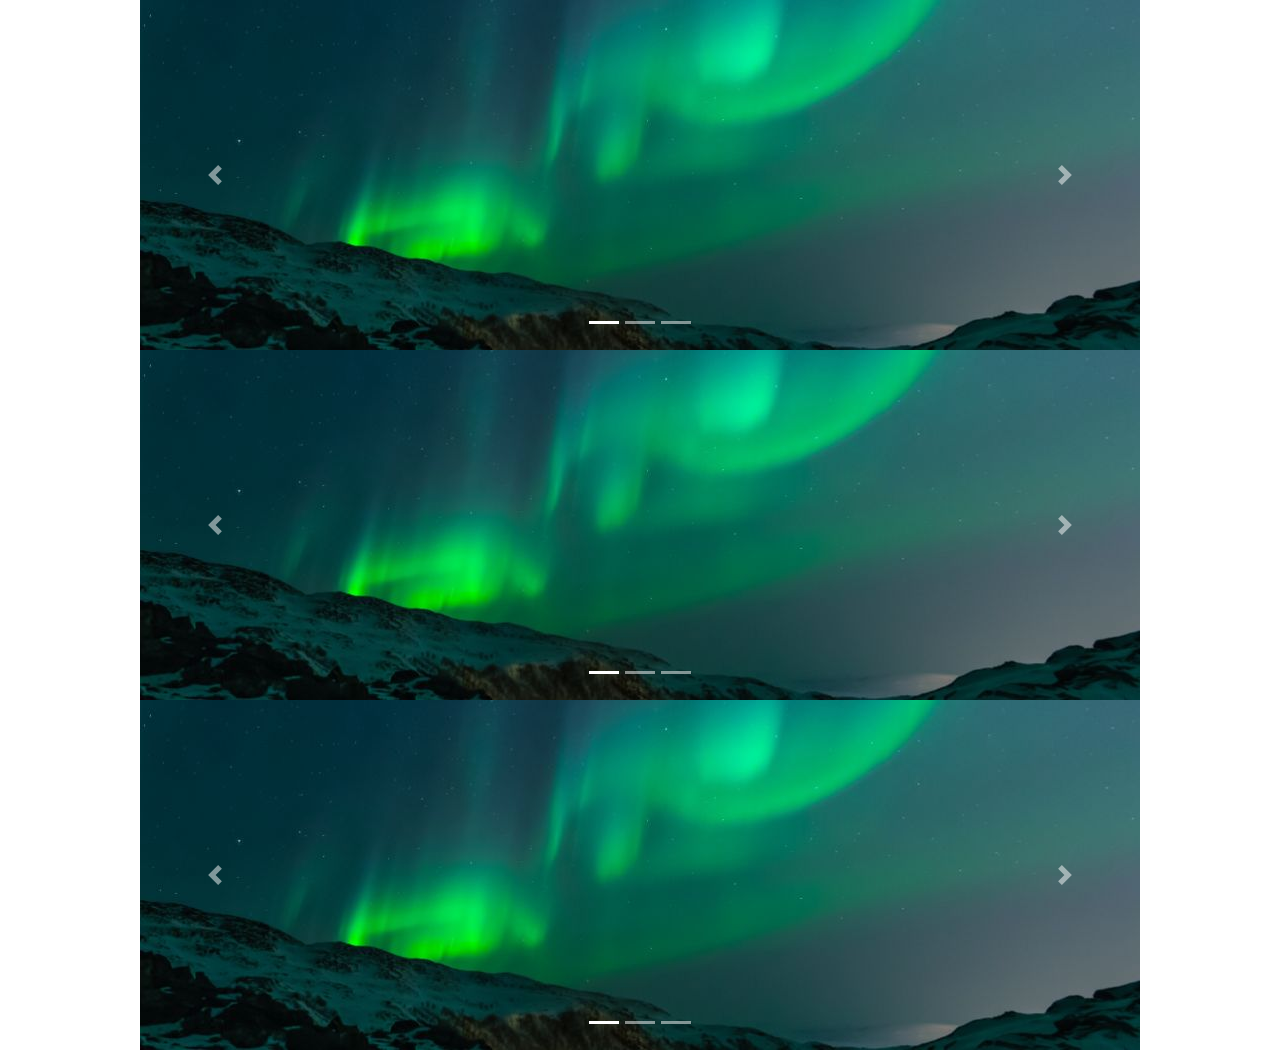
<file: www/index.html>
<head>
	<link rel='stylesheet' href='styles.css' type='text/css'>
	<script src="https://code.jquery.com/jquery-3.5.1.slim.min.js" integrity="sha384-DfXdz2htPH0lsSSs5nCTpuj/zy4C+OGpamoFVy38MVBnE+IbbVYUew+OrCXaRkfj" crossorigin="anonymous"></script>
	<script src="https://cdn.jsdelivr.net/npm/popper.js@1.16.1/dist/umd/popper.min.js" integrity="sha384-9/reFTGAW83EW2RDu2S0VKaIzap3H66lZH81PoYlFhbGU+6BZp6G7niu735Sk7lN" crossorigin="anonymous"></script>
	<script src="https://stackpath.bootstrapcdn.com/bootstrap/4.5.2/js/bootstrap.min.js" integrity="sha384-B4gt1jrGC7Jh4AgTPSdUtOBvfO8shuf57BaghqFfPlYxofvL8/KUEfYiJOMMV+rV" crossorigin="anonymous"></script>
	
	<link rel='stylesheet' href='https://stackpath.bootstrapcdn.com/bootstrap/4.5.2/css/bootstrap.min.css'
		integrity='sha384-JcKb8q3iqJ61gNV9KGb8thSsNjpSL0n8PARn9HuZOnIxN0hoP+VmmDGMN5t9UJ0Z' crossorigin='anonymous'>
</head> <body ><DIV class='container text-center'>
    <DIV id='carousel' class='carousel slide d-inline-block' data-ride='carousel'>
        <OL class='carousel-indicators'>
            <LI data-target='#carousel' data-slide-to='0' class='active'></LI><LI data-target='#carousel' data-slide-to='1'></LI><LI data-target='#carousel' data-slide-to='2'></LI></OL><DIV class='carousel-inner'>
            <DIV class='carousel-item active'>
                <IMG class='img-fluid' src='./images/img_lights_wide.jpg' alt='...'></IMG></DIV><DIV class='carousel-item'>
                <IMG class='img-fluid' src='./images/img_mountains_wide.jpg' alt='...'></IMG></DIV><DIV class='carousel-item'>
                <IMG class='img-fluid' src='./images/img_nature_wide.jpg' alt='...'></IMG></DIV></DIV><A class='carousel-control-prev' href='#carousel' role='button' data-slide='prev'>
            <SPAN class='carousel-control-prev-icon' aria-hidden='true'></SPAN><SPAN class='sr-only'>Предыдущий</SPAN></A><A class='carousel-control-next' href='#carousel' role='button' data-slide='next'>
            <SPAN class='carousel-control-next-icon' aria-hidden='true'></SPAN><SPAN class='sr-only'>Следующий</SPAN></A></DIV></DIV><DIV class='container text-center'>
    <DIV id='carousel' class='carousel slide d-inline-block' data-ride='carousel'>
        <OL class='carousel-indicators'>
            <LI data-target='#carousel' data-slide-to='0' class='active'></LI><LI data-target='#carousel' data-slide-to='1'></LI><LI data-target='#carousel' data-slide-to='2'></LI></OL><DIV class='carousel-inner'>
            <DIV class='carousel-item active'>
                <IMG class='img-fluid' src='./images/img_lights_wide.jpg' alt='...'></IMG></DIV><DIV class='carousel-item'>
                <IMG class='img-fluid' src='./images/img_mountains_wide.jpg' alt='...'></IMG></DIV><DIV class='carousel-item'>
                <IMG class='img-fluid' src='./images/img_nature_wide.jpg' alt='...'></IMG></DIV></DIV><A class='carousel-control-prev' href='#carousel' role='button' data-slide='prev'>
            <SPAN class='carousel-control-prev-icon' aria-hidden='true'></SPAN><SPAN class='sr-only'>Предыдущий</SPAN></A><A class='carousel-control-next' href='#carousel' role='button' data-slide='next'>
            <SPAN class='carousel-control-next-icon' aria-hidden='true'></SPAN><SPAN class='sr-only'>Следующий</SPAN></A></DIV></DIV><DIV class='container text-center'>
    <DIV id='carousel' class='carousel slide d-inline-block' data-ride='carousel'>
        <OL class='carousel-indicators'>
            <LI data-target='#carousel' data-slide-to='0' class='active'></LI><LI data-target='#carousel' data-slide-to='1'></LI><LI data-target='#carousel' data-slide-to='2'></LI></OL><DIV class='carousel-inner'>
            <DIV class='carousel-item active'>
                <IMG class='img-fluid' src='./images/img_lights_wide.jpg' alt='...'></IMG></DIV><DIV class='carousel-item'>
                <IMG class='img-fluid' src='./images/img_mountains_wide.jpg' alt='...'></IMG></DIV><DIV class='carousel-item'>
                <IMG class='img-fluid' src='./images/img_nature_wide.jpg' alt='...'></IMG></DIV></DIV><A class='carousel-control-prev' href='#carousel' role='button' data-slide='prev'>
            <SPAN class='carousel-control-prev-icon' aria-hidden='true'></SPAN><SPAN class='sr-only'>Предыдущий</SPAN></A><A class='carousel-control-next' href='#carousel' role='button' data-slide='next'>
            <SPAN class='carousel-control-next-icon' aria-hidden='true'></SPAN><SPAN class='sr-only'>Следующий</SPAN></A></DIV></DIV></body>
</file>
<file: www/styles.css>
body {
   background: #464c9b;
}
.wrapper { 
  margin: 0 auto;
  width: 900px;
  overflow: hidden;
  margin-top: 20px;
  height: fit-content;
}
@keyframes fade {
  0%{ opacity: 0; }
  10%{ opacity: 1; }
  20%{ opacity: 1; }
  30%{ opacity: 1; }
  40%{ opacity: 0; }
  50%{ opacity: 0; }
  60%{ opacity: 0; }
  70%{ opacity: 0; }
  80%{ opacity: 0; }
  90%{ opacity: 0;} 
  100% { opacity: 0; }
}	

.wrapper img { 
  position:absolute; 
  margin: 0 auto;
  width: 900px;
  overflow: hidden;
  opacity:0; 
  animation-name: fade; 
  animation-duration: 20s; 
  animation-iteration-count: infinite; 
}
.wrapper img:nth-child(1) { animation-delay: 0s;  }
.wrapper img:nth-child(2) { animation-delay: 5s;  }
.wrapper img:nth-child(3) { animation-delay: 10s;  }
.wrapper img:nth-child(4) { animation-delay: 15s;  }
</file>
